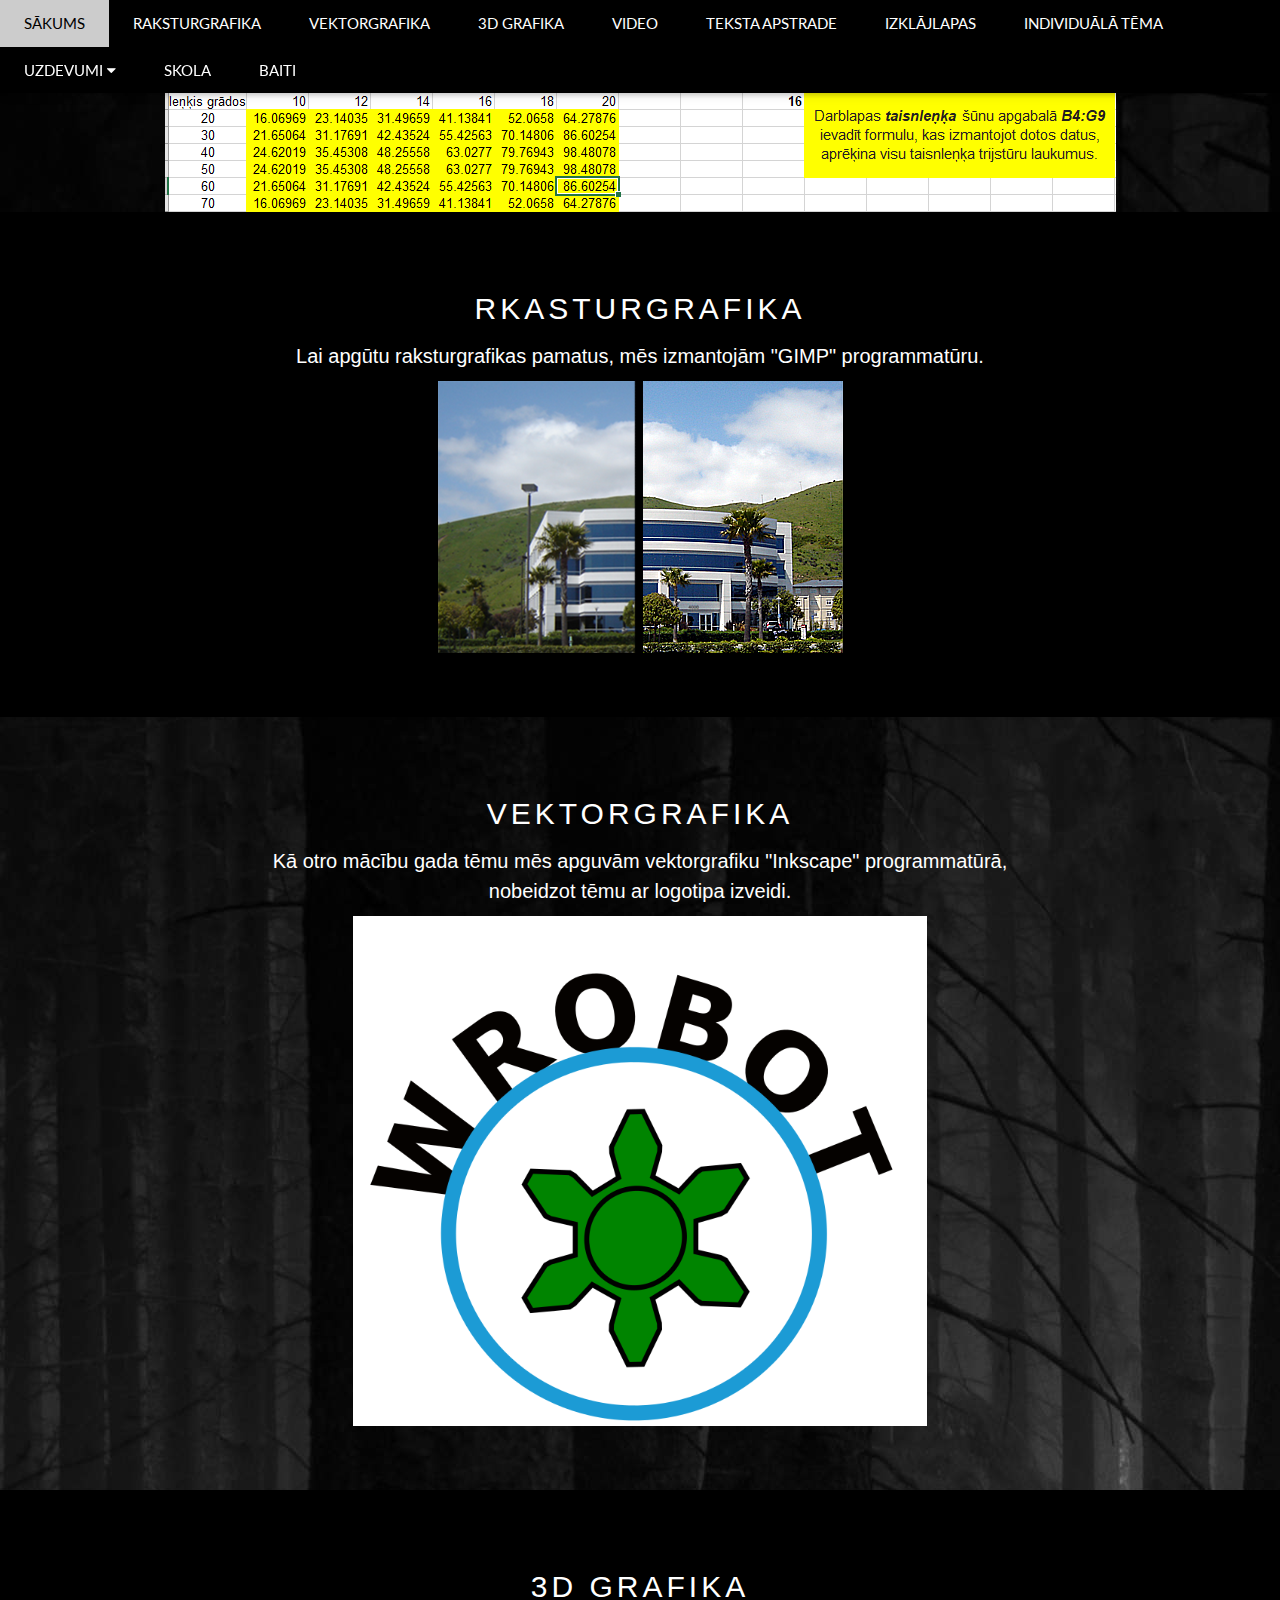
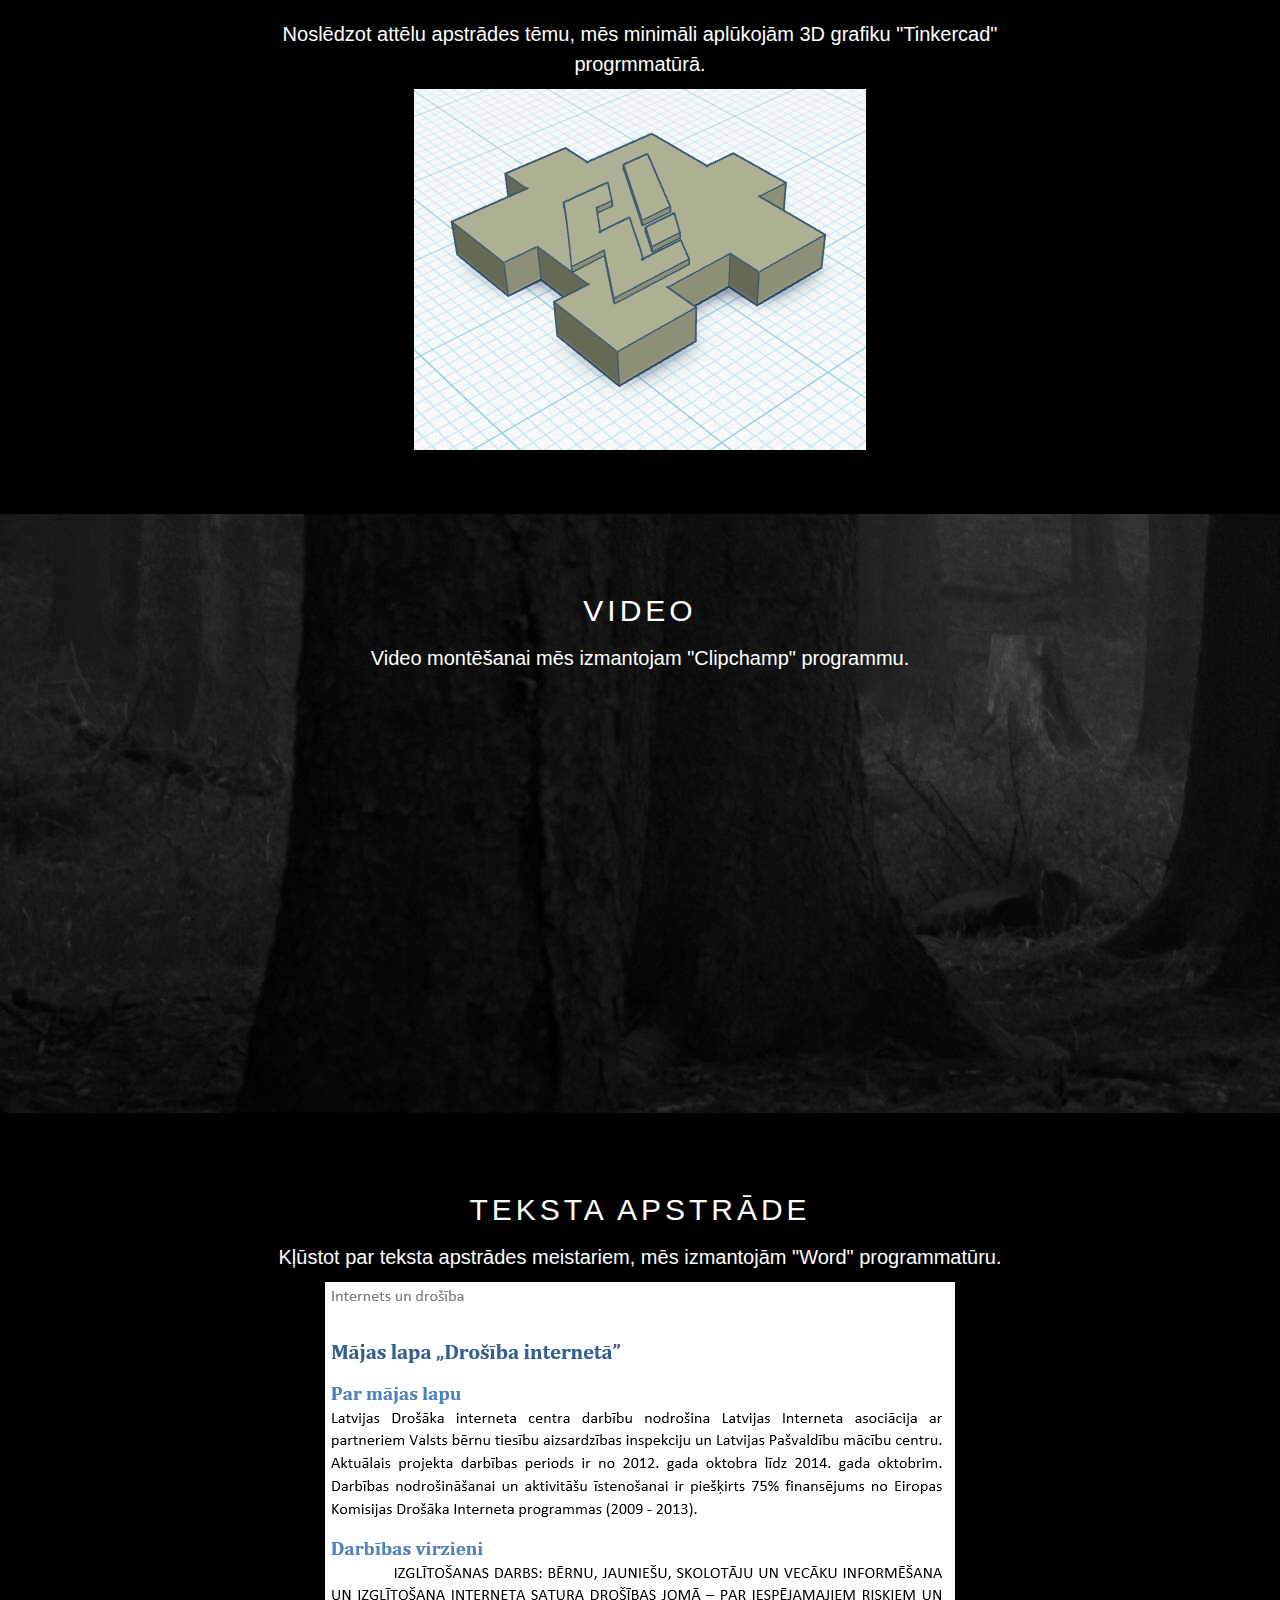
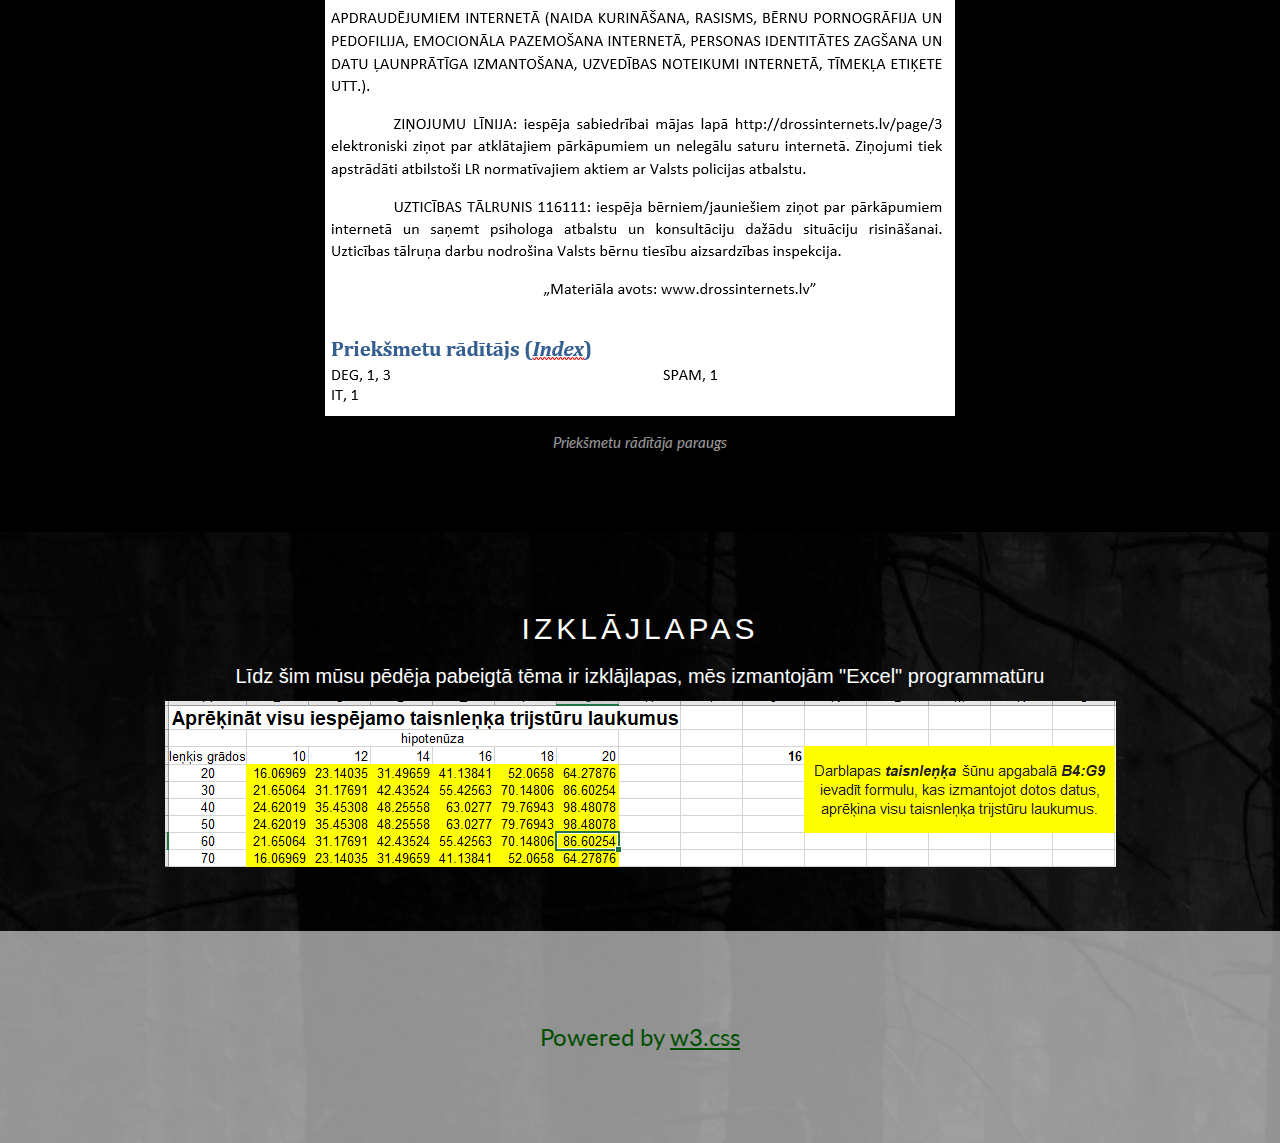
<file: index.html>
<!DOCTYPE html>
<html lang="en">
<head>
    <link rel="stylesheet" href="css/mansStils.css">
<title>Portfolio</title>
<meta charset="UTF-8">
<meta name="viewport" content="width=device-width, initial-scale=1">
<link rel="stylesheet" href="https://www.w3schools.com/w3css/4/w3.css">
<link rel="stylesheet" href="https://fonts.googleapis.com/css?family=Lato">
<link rel="stylesheet" href="https://cdnjs.cloudflare.com/ajax/libs/font-awesome/4.7.0/css/font-awesome.min.css">
<style>
body {font-family: "Lato", sans-serif}
.mySlides {display: none}
</style>
</head>
<body>

<!-- Navbar --> 
<div class="w3-top">
  <div class="w3-bar w3-black w3-card">
    <a class="w3-bar-item w3-button w3-padding-large w3-hide-medium w3-hide-large w3-right" href="javascript:void(0)" onclick="myFunction()" title="Toggle Navigation Menu"><i class="fa fa-bars"></i></a>
    <a href="#" class="w3-bar-item w3-button w3-padding-large">SĀKUMS</a>
    <a href="#rakstur" class="w3-bar-item w3-button w3-padding-large w3-hide-small">RAKSTURGRAFIKA</a>
    <a href="#vektor" class="w3-bar-item w3-button w3-padding-large w3-hide-small">VEKTORGRAFIKA</a>
    <a href="#3d" class="w3-bar-item w3-button w3-padding-large w3-hide-small">3D GRAFIKA</a>
    <a href="#vid" class="w3-bar-item w3-button w3-padding-large w3-hide-small">VIDEO</a>
    <a href="#txt" class="w3-bar-item w3-button w3-padding-large w3-hide-small">TEKSTA APSTRADE</a>
    <a href="#exc" class="w3-bar-item w3-button w3-padding-large w3-hide-small">IZKLĀJLAPAS</a>
    <a href="otrais.html" class="w3-bar-item w3-button w3-padding-large w3-hide-small">INDIVIDUĀLĀ TĒMA</a>
    <div class="w3-dropdown-hover w3-hide-small">
      <button class="w3-padding-large w3-button" title="More">UZDEVUMI <i class="fa fa-caret-down"></i></button>     
      <div class="w3-dropdown-content w3-bar-block w3-card-4">
        <a href="forma.html" class="w3-bar-item w3-button">FORMA</a>
        <a href="dzer.html" class="w3-bar-item w3-button">DZER</a>
        <a href="dzerdaudz.html" class="w3-bar-item w3-button">DZERDAUDZ</a>
      </div>
    </div>
    <a href="skola.html" class="w3-bar-item w3-button w3-padding-large">SKOLA</a>
    <a href="baiti.html" class="w3-bar-item w3-button w3-padding-large">BAITI</a>
  </div>
</div>

<!-- Navbar on small screens (remove the onclick attribute if you want the navbar to always show on top of the content when clicking on the links) -->
<div id="navDemo" class="w3-bar-block w3-black w3-hide w3-hide-large w3-hide-medium w3-top" style="margin-top:46px">
  <a href="#rakstur" class="w3-bar-item w3-button w3-padding-large" onclick="myFunction()">RAKSTURGRAFIKA</a>
  <a href="#vektor" class="w3-bar-item w3-button w3-padding-large" onclick="myFunction()">VEKTORGRAFIKA</a>
  <a href="#3d" class="w3-bar-item w3-button w3-padding-large" onclick="myFunction()">3D GRAFIKA</a>
  <a href="#vid" class="w3-bar-item w3-button w3-padding-large" onclick="myFunction()">VIDEO</a>
  <a href="#txt" class="w3-bar-item w3-button w3-padding-large" onclick="myFunction()">TEKSTA APSTRADE</a>
  <a href="#exc" class="w3-bar-item w3-button w3-padding-large" onclick="myFunction()">IZKLĀJLAPAS</a>
  <a href="otrais.html" class="w3-bar-item w3-button w3-padding-large" >INDIVIDUĀLĀ TĒMA</a>
  <a href="skola.html" class="w3-bar-item w3-button w3-padding-large" >SKOLA</a>
  <a href="baiti.html" class="w3-bar-item w3-button w3-padding-large" >BAITI</a>
</div>

<!-- Page content -->
<div class="w3-content" style="max-width:2000px;margin-top:46px">

  <!-- Automatic Slideshow Images -->
  <div class="mySlides w3-display-container w3-center">
      <img src="images/excel.png" alt=""/>
    </div>
  <div class="mySlides w3-display-container w3-center">
       <img src="images/word.png" alt=""/>
    </div>
  <div class="mySlides w3-display-container w3-center">
    <img src="images/maja2dalas.png" alt=""/>
  </div>
  <div class="mySlides w3-display-container w3-center">
    <img src="images/vektor.png" alt=""/>
  </div>
  <div class="mySlides w3-display-container w3-center">
      <img src="images/3d.png" alt=""/>
  </div>
   <div class="mySlides w3-display-container w3-center">
       <img src="images/word.png" alt=""/>
    </div>
  </div>

  <!-- The Band Section -->
  <div class="w3-black" id="rakstur">
  <div class="w3-container w3-content w3-center w3-padding-64" style="max-width:800px" id="rakstur">
    <h2 class="w3-wide">RKASTURGRAFIKA</h2>
    <h4 class="w3-center">Lai apgūtu raksturgrafikas pamatus, mēs izmantojām "GIMP" programmatūru.</h4>
    <img class="w3-center" src="images/maja2dalas.png" alt=""/>
  </div>
  </div>
  <div class="w3-container w3-content w3-center w3-padding-64" style="max-width:800px" id="vektor">
      <h2 class="w3-wide w3-center">VEKTORGRAFIKA</h2>
      <h4 class="w3-center">Kā otro mācību gada tēmu mēs apguvām vektorgrafiku "Inkscape" programmatūrā, nobeidzot tēmu ar logotipa izveidi.</h4>
      <img class="w3-center" src="images/vektor.png" alt=""/>
  </div>
  <div class="w3-black" id="3d">
  <div class="w3-container w3-content w3-center w3-padding-64" style="max-width:800px" id="3d">
    <h2 class="w3-wide">3D GRAFIKA</h2>
    <h4 class="w3-center">Noslēdzot attēlu apstrādes tēmu, mēs minimāli aplūkojām 3D grafiku "Tinkercad" progrmmatūrā.</h4>
    <img class="w3-center" src="images/3d.png" alt=""/>
  </div>
  </div>
  <div class="w3-container w3-content w3-center w3-padding-64" style="max-width:800px" id="vid">
      <h2 class="w3-wide w3-center">VIDEO</h2>
      <h4 class="w3-center">Video montēšanai mēs izmantojam "Clipchamp" programmu.</h4>
            <iframe src="https://eduriga-my.sharepoint.com/personal/mhauks_edu_riga_lv/_layouts/15/embed.aspx?UniqueId=b7de9373-3f5b-4444-bd05-8c7a4983660f&embed=%7B%22ust%22%3Atrue%2C%22hv%22%3A%22CopyEmbedCode%22%7D&referrer=StreamWebApp&referrerScenario=EmbedDialog.Create" width="640" height="360" frameborder="0" scrolling="no" allowfullscreen title="MHauks_video.mp4"></iframe>
  </div>
  <div class="w3-black" id="txt">
  <div class="w3-container w3-content w3-center w3-padding-64" style="max-width:800px" id="txt">
    <h2 class="w3-wide">TEKSTA APSTRĀDE</h2>
    <h4 class="w3-center">Kļūstot par teksta apstrādes meistariem, mēs izmantojām "Word" programmatūru.</h4>
    <img class="w3-center" src="images/word.png" alt=""/>
    <p class="w3-opacity"><i>Priekšmetu rādītāja paraugs</i></p>
  </div>
  </div>
  <div class="w3-container w3-content w3-center w3-padding-64" style="max-width:1900px" id="exc">
      <h2 class="w3-wide w3-center">IZKLĀJLAPAS</h2>
      <h4 class="w3-center">Līdz šim mūsu pēdēja pabeigtā tēma ir izklājlapas, mēs izmantojām "Excel" programmatūru</h4>
      <img class="w3-center" src="images/excel.png" alt=""/>
  </div>
  
<!-- End Page Content -->

<!-- Image of location/map -->


<!-- Footer -->
<footer class="w3-container w3-padding-64 w3-center w3-opacity w3-light-grey w3-xlarge">
  <p class="w3-center" style="color:green">Powered by <a href="https://www.w3schools.com/w3css/default.asp" target="_blank">w3.css</a></p>
</footer>

<script>
// Automatic Slideshow - change image every 4 seconds
var myIndex = 0;
carousel();

function carousel() {
  var i;
  var x = document.getElementsByClassName("mySlides");
  for (i = 0; i < x.length; i++) {
    x[i].style.display = "none";  
  }
  myIndex++;
  if (myIndex > x.length) {myIndex = 1}    
  x[myIndex-1].style.display = "block";  
  setTimeout(carousel, 4000);    
}

// Used to toggle the menu on small screens when clicking on the menu button
function myFunction() {
  var x = document.getElementById("navDemo");
  if (x.className.indexOf("w3-show") == -1) {
    x.className += " w3-show";
  } else { 
    x.className = x.className.replace(" w3-show", "");
  }
}

// When the user clicks anywhere outside of the modal, close it
var modal = document.getElementById('ticketModal');
window.onclick = function(event) {
  if (event.target == modal) {
    modal.style.display = "none";
  }
}
</script>

</body>
</html>
</file>
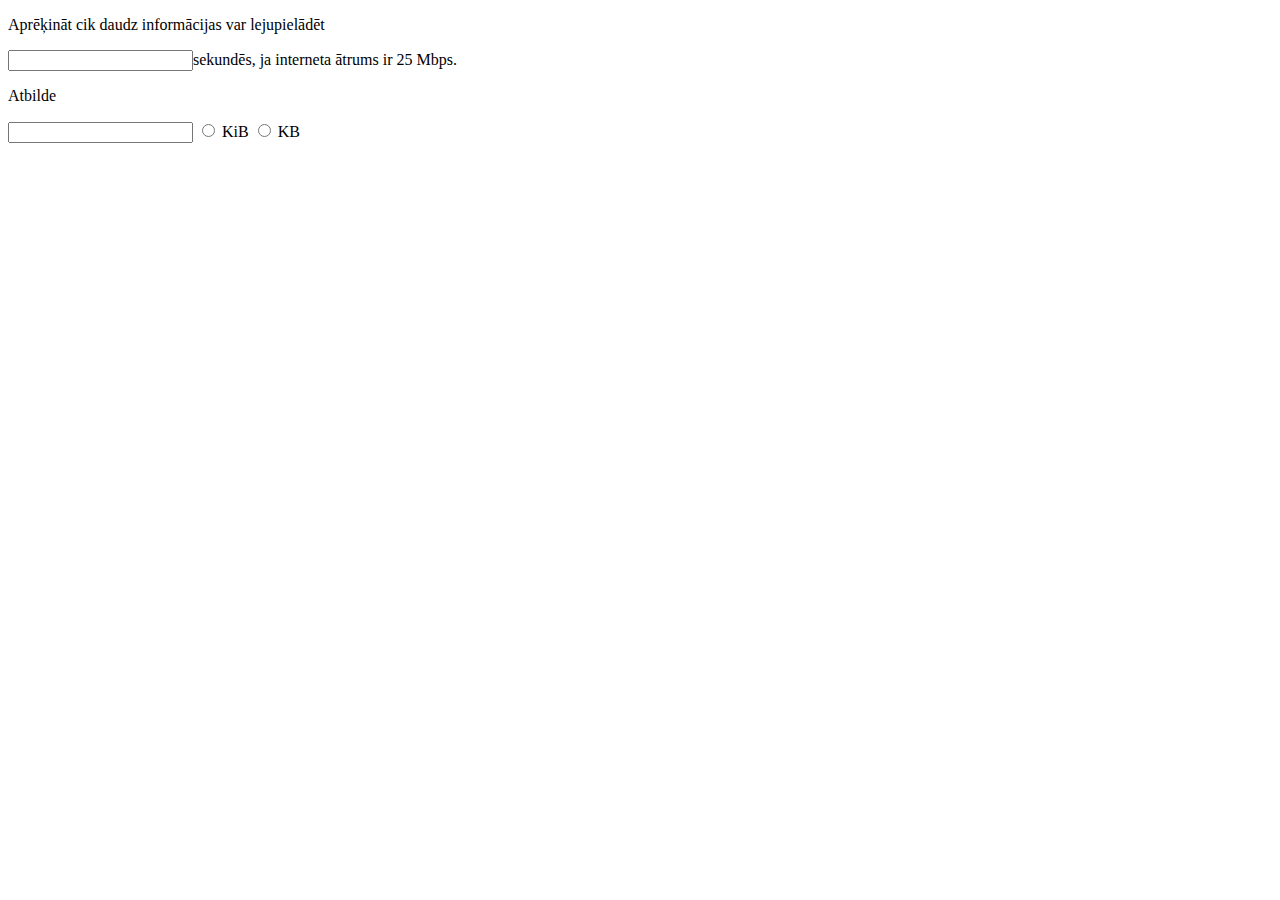
<file: baiti.html>
<!DOCTYPE html>
<!--
Click nbfs://nbhost/SystemFileSystem/Templates/Licenses/license-default.txt to change this license
Click nbfs://nbhost/SystemFileSystem/Templates/Other/html.html to edit this template
-->
<html>
    <head>
        <title>TODO supply a title</title>
        <meta charset="UTF-8">
        <meta name="viewport" content="width=device-width, initial-scale=1.0">
    </head>
    <body>
        <script>
        function daudzums(){
            let dz = document.getElementsByName('tp');
            for(i = 0; i < dz.length; i++) {
                if(dz[i].checked){
                    document.getElementById("logs").value=dz[i].value*document.getElementById("cik").value;
                }
                    
            }
        }
    </script>    
        <form>
           <p>Aprēķināt cik daudz informācijas var lejupielādēt</p>  
           <p><input type="text" id="cik" onclick="document.getElementById('cik').value = ''">sekundēs, ja interneta ātrums ir 25 Mbps.<br></p>
           <p>Atbilde<br></p>
           <input type="text" id="logs">
           <input type="radio" id="kib" name="tp" value="3051.7578125" onclick="daudzums()">
           <label for="kib">KiB</label>
           <input type="radio" id="kb" name="tp" value="3125" onclick="daudzums()">
           <label for="kb">KB</label>
        </form>
        
        
    </body>
    
</html>
</file>
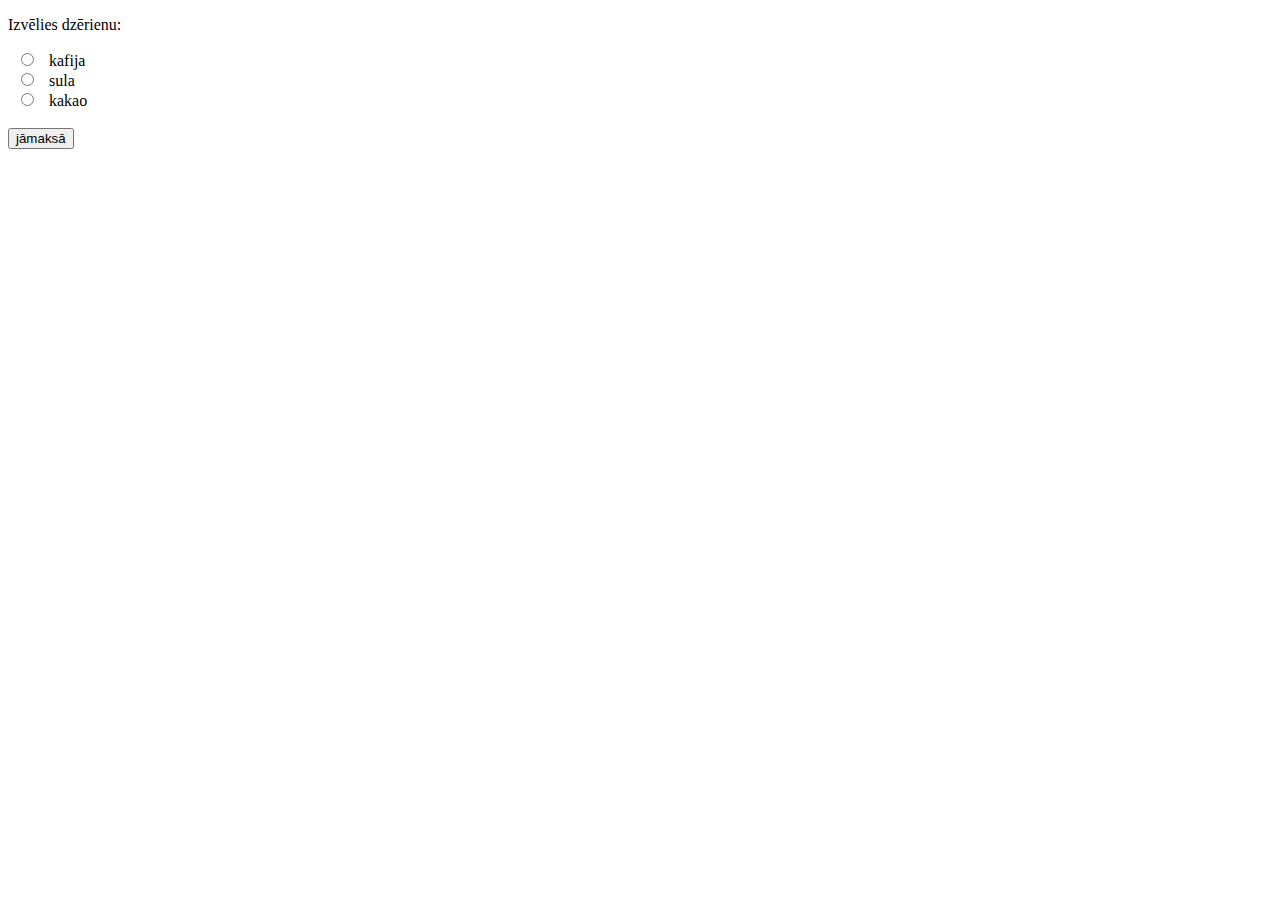
<file: dzer.html>
<!DOCTYPE html>
<html>
    <meta charset="UTF-8">
<body>
<script>
function maksa(){
	let dz = document.getElementsByName('drink');
    for(i = 0; i < dz.length; i++) {
       if(dz[i].checked)
      	document.getElementById("logs").innerHTML=dz[i].value;
	}
 }   
</script>
<p>Izvēlies dzērienu:</p>
<form>
  <input type="radio" id="kafija" name="drink" value="3.60">
  <label for="kafija">kafija</label><br>
  <input type="radio" id="sula" name="drink" value="2.50">
  <label for="sula">sula</label><br>
  <input type="radio" id="kakao" name="drink" value="3.20">
  <label for="kakao">kakao</label><br><br>
  <input type="button" id="poga" value="jāmaksā" onclick="maksa()">
  <a id="logs"><a>
</form> 
</body>
</html>
</file>
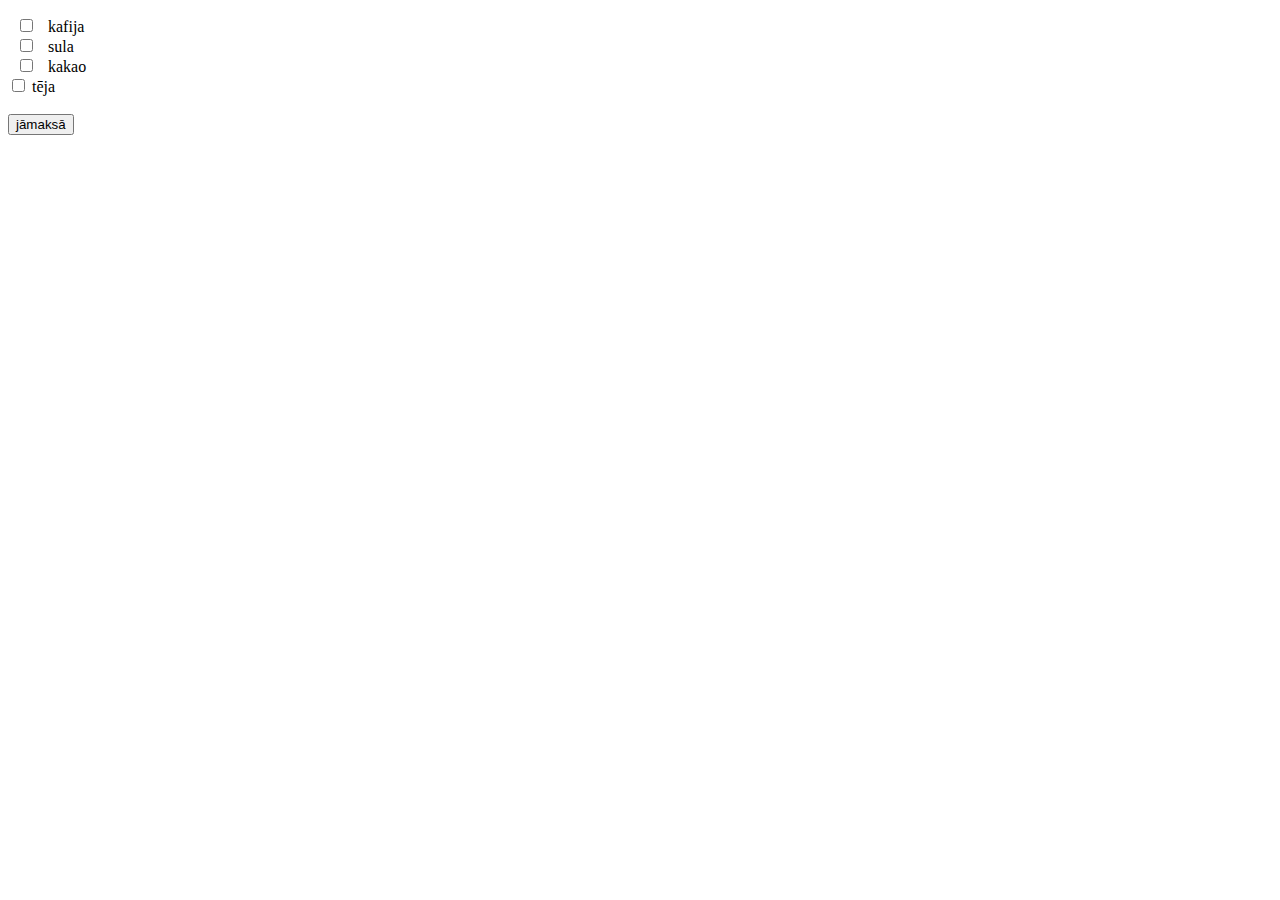
<file: dzerdaudz.html>
<!DOCTYPE html>
<html>
    <meta charset="UTF-8">
<body>
<script>
function maksa(){
	let dz = document.getElementsByTagName('input');
    let sum=0;
    for(i = 0; i < dz.length-1; i++) {
       if(dz[i].checked) sum+=Number(dz[i].value);
    }
    document.getElementById("maksa").innerHTML="Jāmaksā "+sum;
 }   
</script>
<p id="maksa"></p>
<form>
  <input type="checkbox" id="kafija" name="kafija" value="3.60">
  <label for="kafija">kafija</label><br>
  <input type="checkbox" id="sula"  name="sula" value="2.50">
  <label for="sula">sula</label><br>
  <input type="checkbox" id="kakao" name="kakao" value="3.20">
  <label for="kakao">kakao</label><br>
  <input type="checkbox" id="tēja" name="tēja" value="2.00">
  <label for="tēja">tēja</label><br><br>
  <input type="button" id="poga" value="jāmaksā" onclick="maksa()">
</form> 
</body>
</html>
</file>
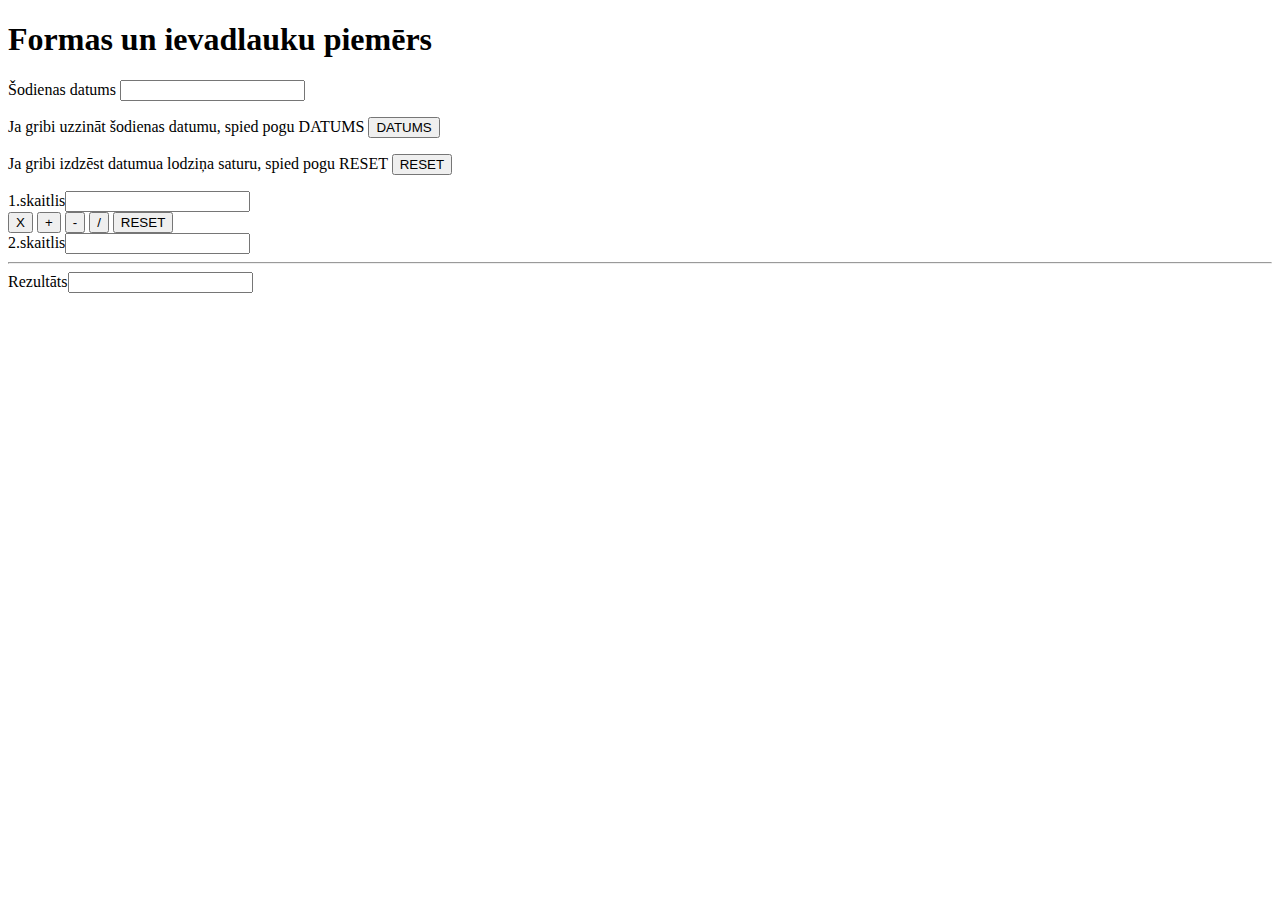
<file: forma.html>
<!DOCTYPE html>
<html>
<head>
    
    <meta charset="UTF-8">
    <title>Formas</title>
</head>
<body>
    <h1>Formas un ievadlauku piemērs</h1>
    <form>
        <p>Šodienas datums <input name="datums"></p>
        <p>Ja gribi uzzināt šodienas datumu, spied pogu DATUMS 
            <input onclick="datums.value=new Date();" name="poga" value="DATUMS" type="button">
        </p>
        <p>Ja gribi izdzēst datumua lodziņa saturu, spied pogu RESET
            <input value="RESET" type="reset">
        </p>
    </form>
    <form>
        <div>1.skaitlis<input type="text" name="sk1"> </div>
        <div>
            <input value="X" name="reiz" onclick="rez.value=sk1.value*sk2.value" type="button">
            <input value="+" name="reiz" onclick="rez.value=parseInt(sk1.value)+parseInt(sk2.value)" type="button">
            <input value="-" name="reiz" onclick="rez.value=sk1.value-sk2.value" type="button">
            <input value="/" name="reiz" onclick="rez.value=sk1.value/sk2.value" type="button">
            <input value="RESET" type="reset">
        </div>
        <div>2.skaitlis<input type="text" name="sk2"> </div>
        <hr>
        <div>Rezultāts<input name="rez"> </div>
    </form>
</body>
</html>
</file>
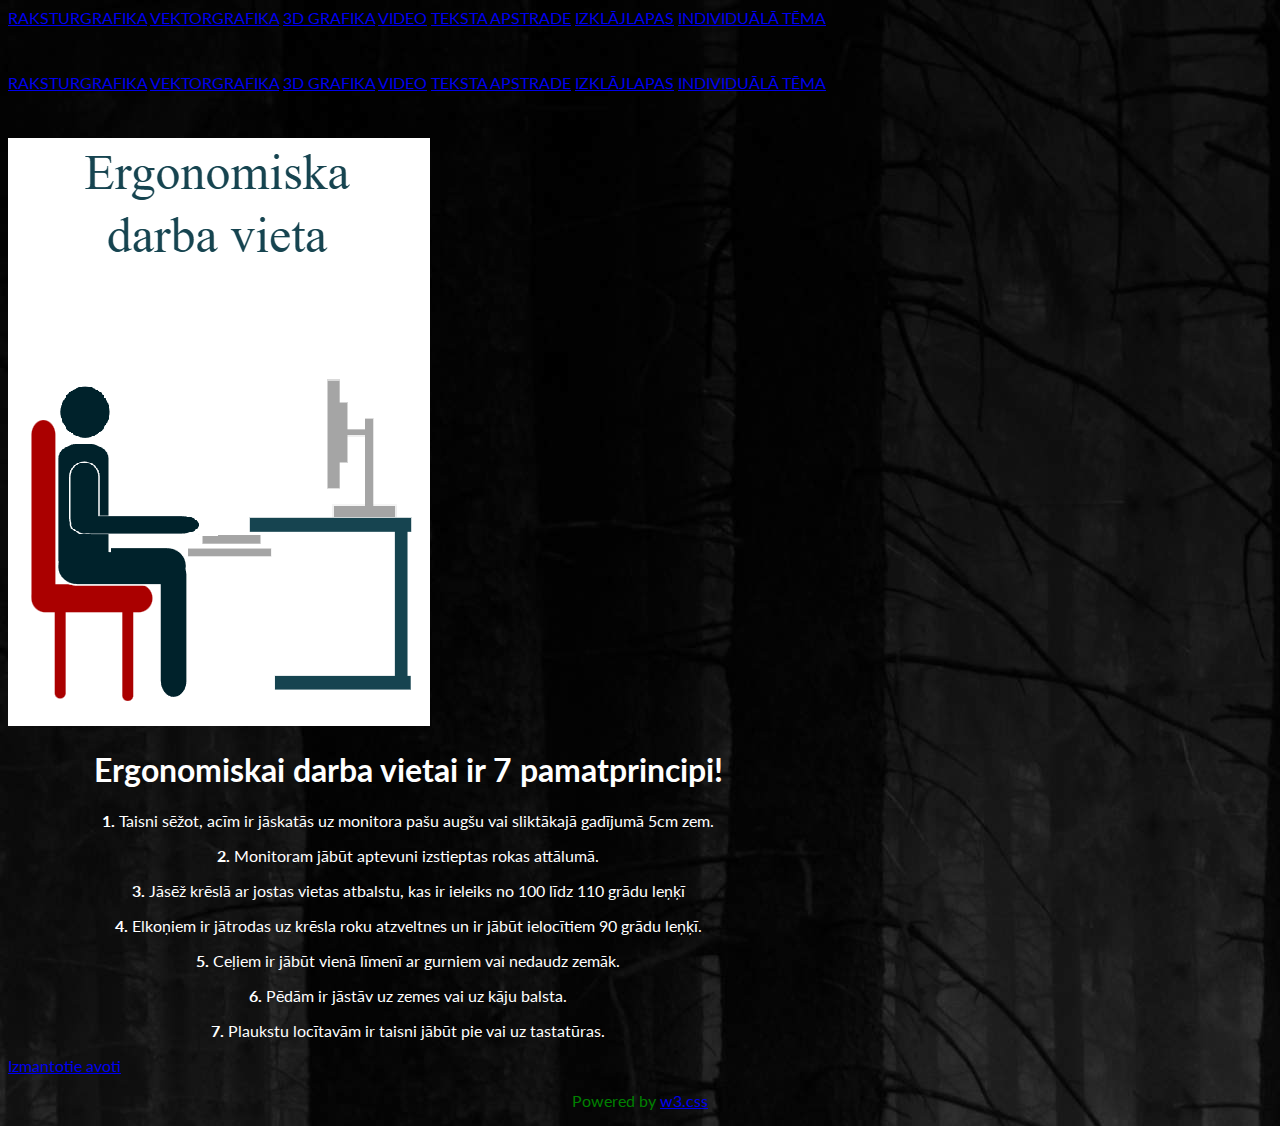
<file: otrais.html>
<!DOCTYPE html>
<html lang="en">
<head>
<title>Otrais</title>
<meta charset="UTF-8">
<meta name="viewport" content="width=device-width, initial-scale=1">
<link rel="stylesheet" href="css/mansStils.css">
<link rel="stylesheet" href="https://www.w3schools.com/w3css/5/w3.css">
<link rel="stylesheet" href="https://fonts.googleapis.com/css?family=Lato">
<link rel="stylesheet" href="https://cdnjs.cloudflare.com/ajax/libs/font-awesome/4.7.0/css/font-awesome.min.css">
<style>
body {font-family: "Lato", sans-serif}
.mySlides {display: none}
</style>
</head>
<body>

<!-- Navbar -->
<div class="w3-top">
  <div class="w3-bar w3-black w3-card">
   <a href="index.html#rakstur" class="w3-bar-item w3-button w3-padding-large w3-hide-small">RAKSTURGRAFIKA</a>
    <a href="index.html#vektor" class="w3-bar-item w3-button w3-padding-large w3-hide-small">VEKTORGRAFIKA</a>
    <a href="index.html#3d" class="w3-bar-item w3-button w3-padding-large w3-hide-small">3D GRAFIKA</a>
    <a href="index.html#vid" class="w3-bar-item w3-button w3-padding-large w3-hide-small">VIDEO</a>
    <a href="index.html#txt" class="w3-bar-item w3-button w3-padding-large w3-hide-small">TEKSTA APSTRADE</a>
    <a href="index.html#exc" class="w3-bar-item w3-button w3-padding-large w3-hide-small">IZKLĀJLAPAS</a>
    <a href="#ind" class="w3-bar-item w3-button w3-padding-large w3-hide-small">INDIVIDUĀLĀ TĒMA</a>
  </div>
</div>

<!-- Navbar on small screens (remove the onclick attribute if you want the navbar to always show on top of the content when clicking on the links) -->
<div id="navDemo" class="w3-bar-block w3-black w3-hide w3-hide-large w3-hide-medium w3-top" style="margin-top:46px">
  <a href="#rakstur" class="w3-bar-item w3-button w3-padding-large">RAKSTURGRAFIKA</a>
  <a href="#vektor" class="w3-bar-item w3-button w3-padding-large">VEKTORGRAFIKA</a>
  <a href="#3d" class="w3-bar-item w3-button w3-padding-large">3D GRAFIKA</a>
  <a href="#vid" class="w3-bar-item w3-button w3-padding-large">VIDEO</a>
  <a href="#txt" class="w3-bar-item w3-button w3-padding-large">TEKSTA APSTRADE</a>
  <a href="#exc" class="w3-bar-item w3-button w3-padding-large">IZKLĀJLAPAS</a>
  <a href="#ind" class="w3-bar-item w3-button w3-padding-large" onclick="myFunction()">INDIVIDUĀLĀ TĒMA</a>
</div>

<!-- Page content -->
<div class="w3-content" style="max-width:2000px;margin-top:46px">

  <div class="w3-container w3-content w3-center w3-padding-64" style="max-width:600px">
  <img src="images/ergonom_1.png" alt="" class="w3-center">
  </div>
  <div class="w3-container w3-content w3-center w3-padding-64" style="max-width:800px" id="ind">
    
    <h1 class="w3-center">Ergonomiskai darba vietai ir 7 pamatprincipi!</h1>
    <p class="w3-center"><b>1. </b>Taisni sēžot, acīm ir jāskatās uz monitora pašu augšu vai sliktākajā gadījumā 5cm zem.</p>
    <p class="w3-center"><b>2. </b>Monitoram jābūt aptevuni izstieptas rokas attālumā.</p>
    <p class="w3-center"><b>3. </b>Jāsēž krēslā ar jostas vietas atbalstu, kas ir ieleiks no 100 līdz 110 grādu leņķī</p>
    <p class="w3-center"><b>4. </b>Elkoņiem ir jātrodas uz krēsla roku atzveltnes un ir jābūt ielocītiem 90 grādu leņķī.</p>
    <p class="w3-center"><b>5. </b>Ceļiem ir jābūt vienā līmenī ar gurniem vai nedaudz zemāk.</p>
    <p class="w3-center"><b>6. </b>Pēdām ir jāstāv uz zemes vai uz kāju balsta.</p>
    <p class="w3-center"><b>7. </b>Plaukstu locītavām ir taisni jābūt pie vai uz tastatūras.</p>
  </div>

<!-- End Page Content -->
</div>

<!-- Image of location/map -->

<!-- Footer -->
<footer class="w3-container w3-padding-64 w3-center w3-opacity w3-light-grey w3-xlarge">
   <a class="w3-center" href="https://www.nytimes.com/wirecutter/blog/7-things-you-need-for-an-ergonomically-correct-workstation/" target="_blank">Izmantotie avoti</a>
  <p class="w3-center" style="color:green">Powered by <a href="https://www.w3schools.com/w3css/default.asp" target="_blank">w3.css</a></p>
</footer>

<script>
// Automatic Slideshow - change image every 4 seconds
var myIndex = 0;
carousel();

function carousel() {
  var i;
  var x = document.getElementsByClassName("mySlides");
  for (i = 0; i < x.length; i++) {
    x[i].style.display = "none";  
  }
  myIndex++;
  if (myIndex > x.length) {myIndex = 1}    
  x[myIndex-1].style.display = "block";  
  setTimeout(carousel, 4000);    
}

// Used to toggle the menu on small screens when clicking on the menu button
function myFunction() {
  var x = document.getElementById("navDemo");
  if (x.className.indexOf("w3-show") == -1) {
    x.className += " w3-show";
  } else { 
    x.className = x.className.replace(" w3-show", "");
  }
}

// When the user clicks anywhere outside of the modal, close it
var modal = document.getElementById('ticketModal');
window.onclick = function(event) {
  if (event.target == modal) {
    modal.style.display = "none";
  }
}
</script>

</body>
</html>
</file>
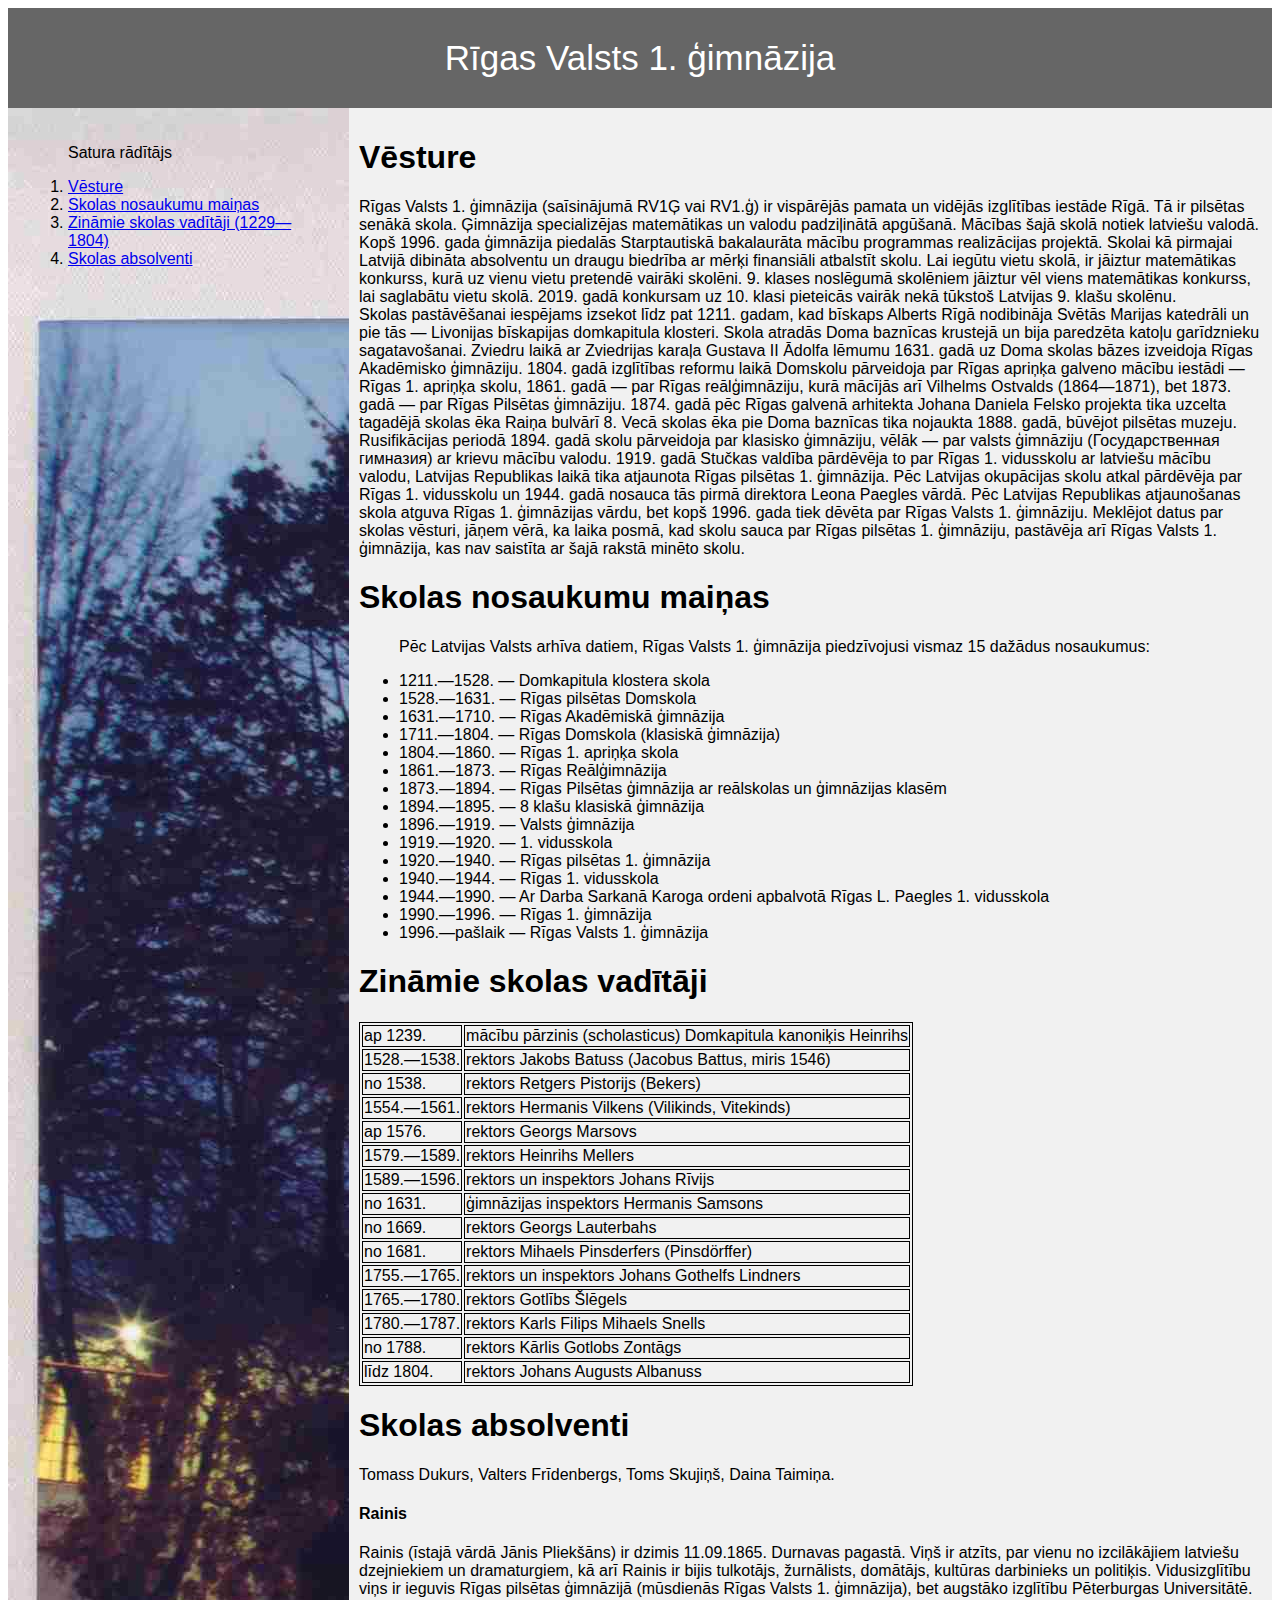
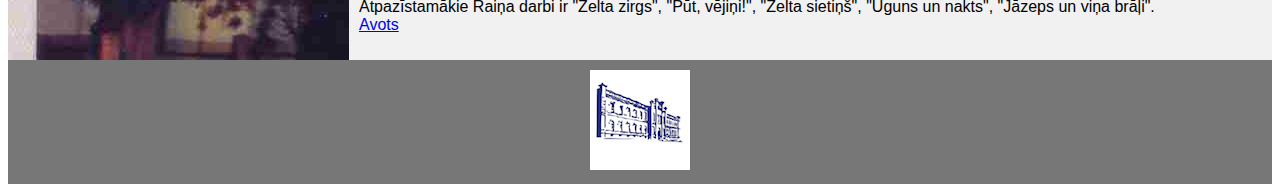
<file: skola.html>
<!DOCTYPE html>
<html lang="en">
<head>
<title>CSS Template</title>
<meta charset="utf-8">
<meta name="viewport" content="width=device-width, initial-scale=1">
<style>
* {
  box-sizing: border-box;
}

body {
  font-family: Arial, Helvetica, sans-serif;
}

/* Style the header */
header {
  background-color: #666;
  padding: 30px;
  text-align: center;
  font-size: 35px;
  color: white;
}

/* Container for flexboxes */
section {
  display: -webkit-flex;
  display: flex;
}

/* Style the navigation menu */
nav {
   background-image: url("images/skola.jpg");
  -webkit-flex: 1;
  -ms-flex: 1;
  flex: 1;
  padding: 20px;
}

/* Style the list inside the menu */
nav ul {
  list-style-type: none;
  padding: 0;
}

/* Style the content */
article {
  -webkit-flex: 3;
  -ms-flex: 3;
  flex: 3;
  background-color: #f1f1f1;
  padding: 10px;
}

/* Style the footer */
footer {
  background-color: #777;
  padding: 10px;
  text-align: center;
  color: white;
}

/* Responsive layout - makes the menu and the content (inside the section) sit on top of each other instead of next to each other */
@media (max-width: 600px) {
  section {
    -webkit-flex-direction: column;
    flex-direction: column;
  }
}
table, th, td {
  border:1px solid black;
}
</style>
</head>
<body>
<header>
    Rīgas Valsts 1. ģimnāzija
</header>
<section>
  <nav>
    <ol type="1">
      <p>Satura rādītājs</p>
      <li><a href="#ves">Vēsture</a></li>
      <li><a href="#nos">Skolas nosaukumu maiņas</a></li>
      <li><a href="#vad">Zināmie skolas vadītāji (1229—1804)</a></li>
      <li><a href="#abs">Skolas absolventi</a></li>
    </ol>
  </nav>
    <article>
    <h1 id="ves">Vēsture</h1>
        <p>Rīgas Valsts 1. ģimnāzija (saīsinājumā RV1Ģ vai RV1.ģ) ir vispārējās pamata un vidējās izglītības iestāde Rīgā. Tā ir pilsētas senākā skola. Ģimnāzija specializējas matemātikas un valodu padziļinātā apgūšanā. Mācības šajā skolā notiek latviešu valodā. Kopš 1996. gada ģimnāzija piedalās Starptautiskā bakalaurāta mācību programmas realizācijas projektā. Skolai kā pirmajai Latvijā dibināta absolventu un draugu biedrība ar mērķi finansiāli atbalstīt skolu. Lai iegūtu vietu skolā, ir jāiztur matemātikas konkurss, kurā uz vienu vietu pretendē vairāki skolēni. 9. klases noslēgumā skolēniem jāiztur vēl viens matemātikas konkurss, lai saglabātu vietu skolā. 2019. gadā konkursam uz 10. klasi pieteicās vairāk nekā tūkstoš Latvijas 9. klašu skolēnu.
        <br>Skolas pastāvēšanai iespējams izsekot līdz pat 1211. gadam, kad bīskaps Alberts Rīgā nodibināja Svētās Marijas katedrāli un pie tās — Livonijas bīskapijas domkapitula klosteri. Skola atradās Doma baznīcas krustejā un bija paredzēta katoļu garīdznieku sagatavošanai. Zviedru laikā ar Zviedrijas karaļa Gustava II Ādolfa lēmumu 1631. gadā uz Doma skolas bāzes izveidoja Rīgas Akadēmisko ģimnāziju. 1804. gadā izglītības reformu laikā Domskolu pārveidoja par Rīgas apriņķa galveno mācību iestādi — Rīgas 1. apriņķa skolu, 1861. gadā — par Rīgas reālģimnāziju, kurā mācījās arī Vilhelms Ostvalds (1864—1871), bet 1873. gadā — par Rīgas Pilsētas ģimnāziju. 1874. gadā pēc Rīgas galvenā arhitekta Johana Daniela Felsko projekta tika uzcelta tagadējā skolas ēka Raiņa bulvārī 8. Vecā skolas ēka pie Doma baznīcas tika nojaukta 1888. gadā, būvējot pilsētas muzeju. Rusifikācijas periodā 1894. gadā skolu pārveidoja par klasisko ģimnāziju, vēlāk — par valsts ģimnāziju (Государственная гимназия) ar krievu mācību valodu. 1919. gadā Stučkas valdība pārdēvēja to par Rīgas 1. vidusskolu ar latviešu mācību valodu, Latvijas Republikas laikā tika atjaunota Rīgas pilsētas 1. ģimnāzija. Pēc Latvijas okupācijas skolu atkal pārdēvēja par Rīgas 1. vidusskolu un 1944. gadā nosauca tās pirmā direktora Leona Paegles vārdā. Pēc Latvijas Republikas atjaunošanas skola atguva Rīgas 1. ģimnāzijas vārdu, bet kopš 1996. gada tiek dēvēta par Rīgas Valsts 1. ģimnāziju. Meklējot datus par skolas vēsturi, jāņem vērā, ka laika posmā, kad skolu sauca par Rīgas pilsētas 1. ģimnāziju, pastāvēja arī Rīgas Valsts 1. ģimnāzija, kas nav saistīta ar šajā rakstā minēto skolu.
        </p>
        <h1 id="nos">Skolas nosaukumu maiņas </h1>
        <ul>
            <p>Pēc Latvijas Valsts arhīva datiem, Rīgas Valsts 1. ģimnāzija piedzīvojusi vismaz 15 dažādus nosaukumus:</p>
            <li>1211.—1528. — Domkapitula klostera skola</li>
            <li>1528.—1631. — Rīgas pilsētas Domskola</li>
            <li>1631.—1710. — Rīgas Akadēmiskā ģimnāzija</li>
            <li>1711.—1804. — Rīgas Domskola (klasiskā ģimnāzija)</li>
            <li>1804.—1860. — Rīgas 1. apriņķa skola</li>
            <li>1861.—1873. — Rīgas Reālģimnāzija</li>
            <li>1873.—1894. — Rīgas Pilsētas ģimnāzija ar reālskolas un ģimnāzijas klasēm</li>
            <li>1894.—1895. — 8 klašu klasiskā ģimnāzija</li>
            <li>1896.—1919. — Valsts ģimnāzija</li>
            <li>1919.—1920. — 1. vidusskola</li>
            <li>1920.—1940. — Rīgas pilsētas 1. ģimnāzija</li>
            <li>1940.—1944. — Rīgas 1. vidusskola</li>
            <li>1944.—1990. — Ar Darba Sarkanā Karoga ordeni apbalvotā Rīgas L. Paegles 1. vidusskola</li>
            <li>1990.—1996. — Rīgas 1. ģimnāzija</li>
            <li>1996.—pašlaik — Rīgas Valsts 1. ģimnāzija</li>
            
        </ul>
        <h1 id="vad">Zināmie skolas vadītāji</h1>
        <table>
            <tr>
                <td>ap 1239.</td>
                <td>mācību pārzinis (scholasticus) Domkapitula kanoniķis Heinrihs</td>
            </tr>
            <tr>
                <td>1528.—1538. </td>
                <td>rektors Jakobs Batuss (Jacobus Battus, miris 1546)</td>
            </tr>
            <tr>
                <td>no 1538.</td>
                <td>rektors Retgers Pistorijs (Bekers)</td>
            </tr>
            <tr>
                <td>1554.—1561.</td>
                <td>rektors Hermanis Vilkens (Vilikinds, Vitekinds)</td>
            </tr>
            <tr>
                <td>ap 1576. </td>
                <td>rektors Georgs Marsovs</td>
            </tr>
            <tr>
                <td>1579.—1589.</td>
                <td>rektors Heinrihs Mellers</td>
            </tr>
            <tr>
                <td>1589.—1596.</td>
                <td>rektors un inspektors Johans Rīvijs</td>
            </tr>
            <tr>
                <td>no 1631.</td>
                <td>ģimnāzijas inspektors Hermanis Samsons</td>
            </tr>
            <tr>
                <td>no 1669.</td>
                <td>rektors Georgs Lauterbahs</td>
            </tr>
            <tr>
                <td>no 1681.</td>
                <td>rektors Mihaels Pinsderfers (Pinsdörffer)</td>
            </tr>
            <tr>
                <td>1755.—1765.</td>
                <td>rektors un inspektors Johans Gothelfs Lindners</td>
            </tr>
            <tr>
                <td>1765.—1780.</td>
                <td>rektors Gotlībs Šlēgels</td>
            </tr>
            <tr>
                <td>1780.—1787.</td>
                <td>rektors Karls Filips Mihaels Snells</td>
            </tr>
            <tr>
                <td>no 1788.</td>
                <td>rektors Kārlis Gotlobs Zontāgs</td>
            </tr>
            <tr>
                <td>līdz 1804.</td>
                <td>rektors Johans Augusts Albanuss</td>
            </tr>
        </table>
        <h1 id="abs">Skolas absolventi</h1>
        <p>Tomass Dukurs, Valters Frīdenbergs, Toms Skujiņš, Daina Taimiņa.</p>
        <h4>Rainis</h4>
        <p>Rainis (īstajā vārdā Jānis Pliekšāns) ir dzimis 11.09.1865. Durnavas pagastā. Viņš ir atzīts, par vienu no izcilākājiem latviešu dzejniekiem un dramaturgiem, kā arī Rainis ir bijis tulkotājs, žurnālists, domātājs, kultūras darbinieks un politiķis. Vidusizglītību viņs ir ieguvis Rīgas pilsētas ģimnāzijā (mūsdienās Rīgas Valsts 1. ģimnāzija), bet augstāko izglītību Pēterburgas Universitātē. Atpazīstamākie Raiņa darbi ir "Zelta zirgs", "Pūt, vējiņi!", "Zelta sietiņš", "Uguns un nakts", "Jāzeps un viņa brāļi".<br><a href="https://enciklopedija.lv/skirklis/55869-Rainis" target="_blank">Avots</a></p>
    </article>
</section>


<footer>
    <a href="https://www.r1g.edu.lv/" target="_blank"><img src="images/logo.png" alt=""/></a>
</footer>

</body>
</html>
</file>
<file: css/mansStils.css>
/*
Click nbfs://nbhost/SystemFileSystem/Templates/Licenses/license-default.txt to change this license
Click nbfs://nbhost/SystemFileSystem/Templates/ClientSide/css.css to edit this template
*/
/* 
    Created on : 24 Mar 2025, 20:29:20
    Author     : Jhons
*/

body {
    background-image: url("../images/darkforest.jpg");
    background-color: #cccccc;
}
h4 {
    color : white;
    text-align : center;
}
h2 {
    color : white;
    text-align : center;
}
p {
    color : white;
    text-align : center;
}
h1 {
    color : white;
    text-align : center;
}
</file>
